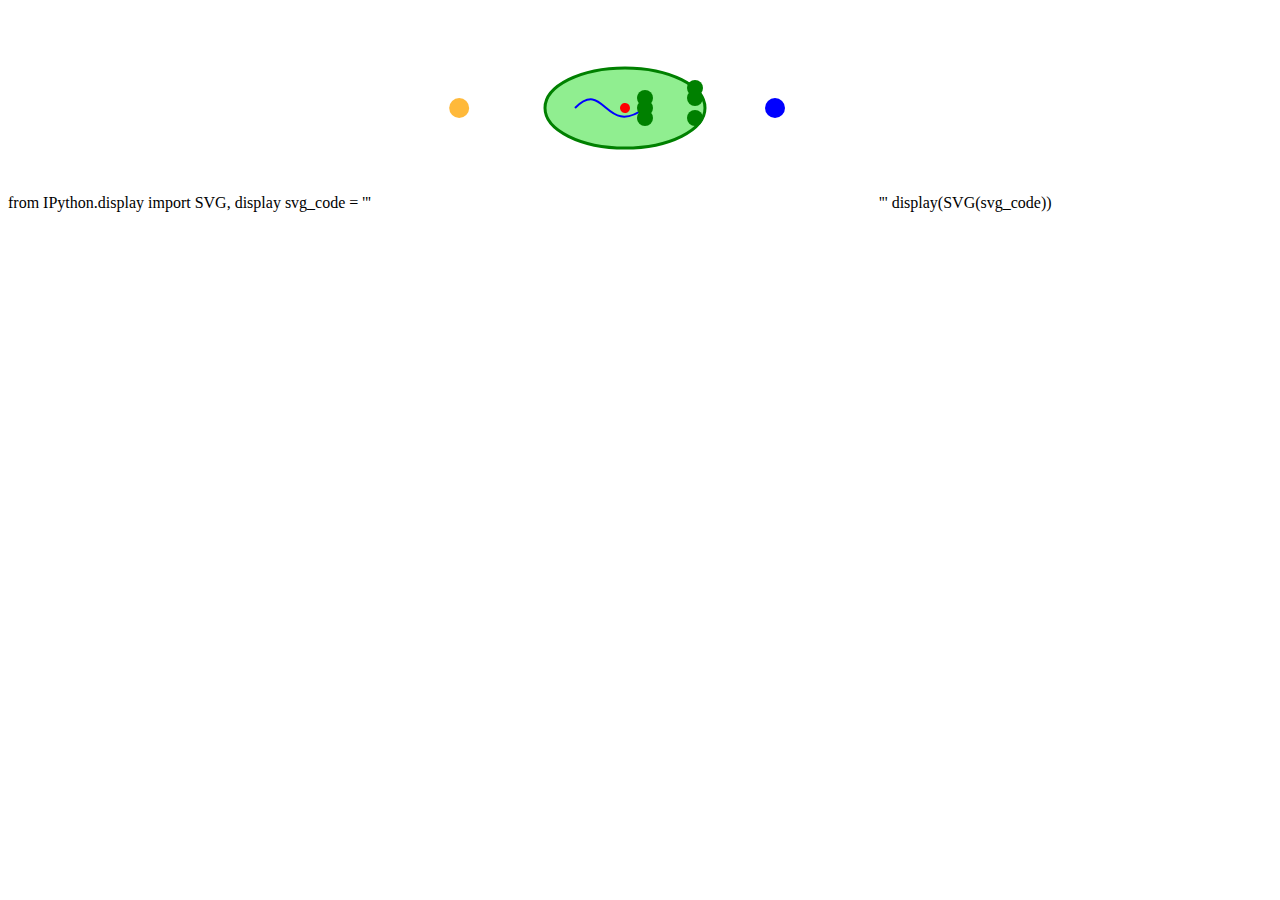
<file: animation.html>
<!DOCTYPE html>
<html>
<body>
    from IPython.display import SVG, display

svg_code = '''
<svg width="500" height="200" viewBox="0 0 500 200" xmlns="http://www.w3.org/2000/svg">
  <!-- Bacterium Body -->
  <ellipse cx="250" cy="100" rx="80" ry="40" fill="lightgreen" stroke="green" stroke-width="3" />
  
  <!-- Glucose Molecule (Moving to Bacterium) -->
  <circle id="glucose" cx="50" cy="100" r="10" fill="orange">
    <!-- Moves the glucose molecule continuously from left to right -->
    <animate attributeName="cx" from="50" to="200" dur="3s" repeatCount="indefinite" />
    <!-- Makes the glucose fade out (simulate absorption) -->
    <animate attributeName="opacity" values="1;0" dur="3s" repeatCount="indefinite" />
  </circle>

  <!-- Pathway (Metabolic Pathway) -->
  <path id="pathway" d="M200 100 C 230 70, 230 130, 270 100" stroke="blue" fill="transparent" stroke-width="2">
    <animate attributeName="stroke-dashoffset" from="500" to="0" dur="3s" repeatCount="indefinite" />
  </path>

  <!-- Product Molecules (Simulating ATP exit and movement toward external atom) -->
  <circle id="product1" cx="270" cy="100" r="8" fill="green">
    <animate attributeName="cx" from="270" to="320" dur="2s" begin="3s" repeatCount="indefinite" />
    <animate attributeName="cy" from="100" to="90" dur="2s" begin="3s" repeatCount="indefinite" />
    <animate attributeName="opacity" values="0;1;0" dur="2s" begin="3s" repeatCount="indefinite" />
  </circle>

  <circle id="product2" cx="270" cy="110" r="8" fill="green">
    <animate attributeName="cx" from="270" to="320" dur="2s" begin="3s" repeatCount="indefinite" />
    <animate attributeName="cy" from="110" to="120" dur="2s" begin="3s" repeatCount="indefinite" />
    <animate attributeName="opacity" values="0;1;0" dur="2s" begin="3s" repeatCount="indefinite" />
  </circle>

  <circle id="product3" cx="270" cy="90" r="8" fill="green">
    <animate attributeName="cx" from="270" to="320" dur="2s" begin="3s" repeatCount="indefinite" />
    <animate attributeName="cy" from="90" to="80" dur="2s" begin="3s" repeatCount="indefinite" />
    <animate attributeName="opacity" values="0;1;0" dur="2s" begin="3s" repeatCount="indefinite" />
  </circle>

  <!-- External Atom (Target for Complex Formation) -->
  <circle id="external_atom" cx="400" cy="100" r="10" fill="blue" />

  <!-- Product Molecules forming a Complex around the External Atom -->
  <circle id="product_complex1" cx="320" cy="90" r="8" fill="green">
    <animate attributeName="cx" from="320" to="400" dur="2s" begin="6s" repeatCount="indefinite" />
    <animate attributeName="cy" from="90" to="100" dur="2s" begin="6s" repeatCount="indefinite" />
    <animate attributeName="opacity" values="0;1;0" dur="2s" begin="6s" repeatCount="indefinite" />
  </circle>

  <circle id="product_complex2" cx="320" cy="110" r="8" fill="green">
    <animate attributeName="cx" from="320" to="400" dur="2s" begin="6s" repeatCount="indefinite" />
    <animate attributeName="cy" from="110" to="100" dur="2s" begin="6s" repeatCount="indefinite" />
    <animate attributeName="opacity" values="0;1;0" dur="2s" begin="6s" repeatCount="indefinite" />
  </circle>

  <circle id="product_complex3" cx="320" cy="80" r="8" fill="green">
    <animate attributeName="cx" from="320" to="400" dur="2s" begin="6s" repeatCount="indefinite" />
    <animate attributeName="cy" from="80" to="100" dur="2s" begin="6s" repeatCount="indefinite" />
    <animate attributeName="opacity" values="0;1;0" dur="2s" begin="6s" repeatCount="indefinite" />
  </circle>

  <!-- Internal Metabolism (Rotation effect inside the bacterium) -->
  <circle cx="250" cy="100" r="5" fill="red">
    <animateTransform attributeName="transform" type="rotate" from="0 250 100" to="360 250 100" dur="2s" repeatCount="indefinite" />
  </circle>
</svg>
'''

display(SVG(svg_code))
</body>

</html>
</file>
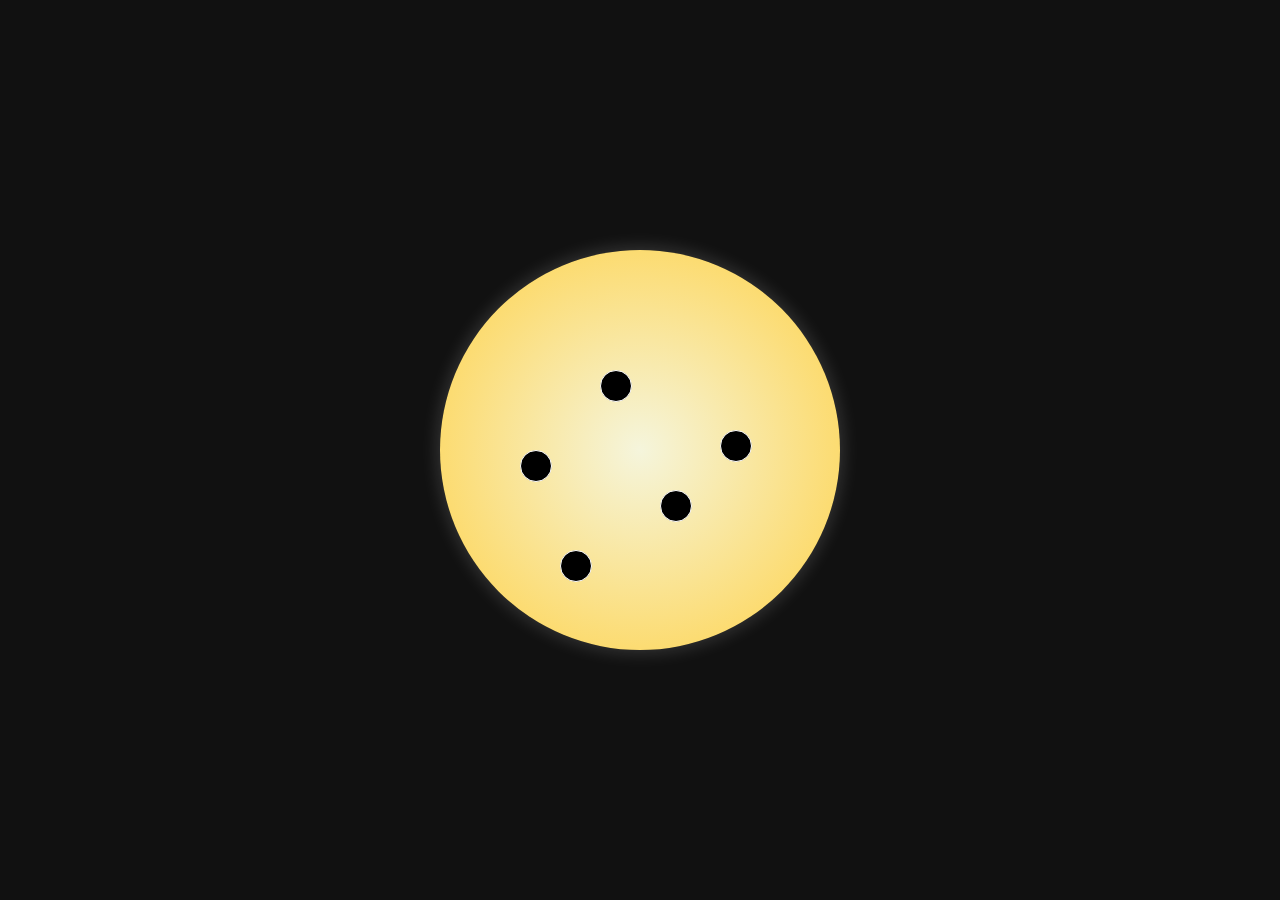
<file: plate/plate.html>
<!DOCTYPE html>
<html lang="en">
<head>
  <meta charset="UTF-8">
  <title>Platten Test</title>
  <link rel="stylesheet" href="styleplate.css">
</head>
<body>
  <div class="plate-container">
    <div class="plate">
      <div class="colony" data-name="Name" data-info="Inhalt." style="top: 30%; left: 40%; background-color: #000000;"></div>
      <div class="colony" data-name="Name" data-info="Inhalt." style="top: 60%; left: 55%; background-color: #000000;"></div>
      <div class="colony" data-name="Name" data-info="Inhalt." style="top: 45%; left: 70%; background-color: #000000;"></div>
      <div class="colony" data-name="Name" data-info="Inhalt." style="top: 75%; left: 30%; background-color: #000000;"></div>
      <div class="colony" data-name="Name" data-info="Inhalt." style="top: 50%; left: 20%; background-color: #000000;"></div>
    </div>
    <div id="info-box" class="hidden">
      <h3 id="colony-name"></h3>
      <p id="colony-info"></p>
      <button onclick="closeInfo()" class="new-button">Close</button>
    </div>
  </div>

  <script src="scriptplate.js"></script>
</body>
</html>
</file>
<file: plate/styleplate.css>
body {
  background-color: #111;
  color: white;
  font-family: sans-serif;
  display: flex;
  justify-content: center;
  align-items: center;
  height: 100vh;
  margin: 0;
}

.plate-container {
  position: relative;
}

.plate {
  width: 400px;
  height: 400px;
  border-radius: 50%;
  background: radial-gradient(circle at center, #f5f5dc 0%, #ffd145 100%);
  position: relative;
  box-shadow: 0 0 20px rgba(255, 255, 255, 0.2);
}

.colony {
  width: 30px;
  height: 30px;
  border-radius: 50%;
  position: absolute;
  cursor: pointer;
  border: 1px solid #fff;
  transition: transform 0.2s ease;
}

.colony:hover {
  transform: scale(1.2);
}

#info-box {
  position: absolute;
  top: 10px;
  left: 420px;
  width: 200px;
  background-color: #222;
  border: 1px solid #555;
  padding: 10px;
  border-radius: 10px;
  box-shadow: 0 0 10px #000;
}

.hidden {
  display: none;
}

.new-button{
    position: relative;
    display: inline-flex;
    align-items: center;
    justify-content: center;
    gap: 6px;
    padding: 7px 14px;
    background: linear-gradient(145deg, #0f0f0f, #1c1c1c);
    border: 1px solid rgba(255, 255, 255, 0.2);
    border-radius: 100px;
    color: #fff;
    font-size: 16px;
    font-weight: 600;
    letter-spacing: 0.5px;
    cursor: pointer;
    overflow: hidden;
    transition: all 0.4s ease-in-out;
    box-shadow: 0 0 20px rgba(255, 255, 255, 0.1);
    backdrop-filter: blur(8px);
    z-index: 1;
}
.new-button::before{
    content: "";
    position: absolute;
    top: -50%;
    left: -50%;
    width: 200%;
    height: 200%;
    background: conic-gradient(from 0deg, #7c3aed, #7c3aed, #7c3aed);
    animation: rotate 4s linear infinite;
    z-index: -2;
}
.new-button::after{
    content: "";
    position: absolute;
    inset: 2px;
    background: #0a0a0a;
    border-radius: inherit;
    z-index: -1;
}
.new-button:hover{
    transform: scale(1.05);
    box-shadow: 0 0 40px rgba(255, 255, 255, 0.2);
}
.new-button:hover .arrow{
    transform: translateX(6px);
}
.arrow{
    width: 22px;
    height: 22px;
    transition: transform 0.3s ease-in-out;
    color: #7c3aed;
}
@keyframes rotate{
    0% {
        transform: rotate(0deg);
    }
    100% {
        rotate: rotate(360deg);
    }
}
</file>
